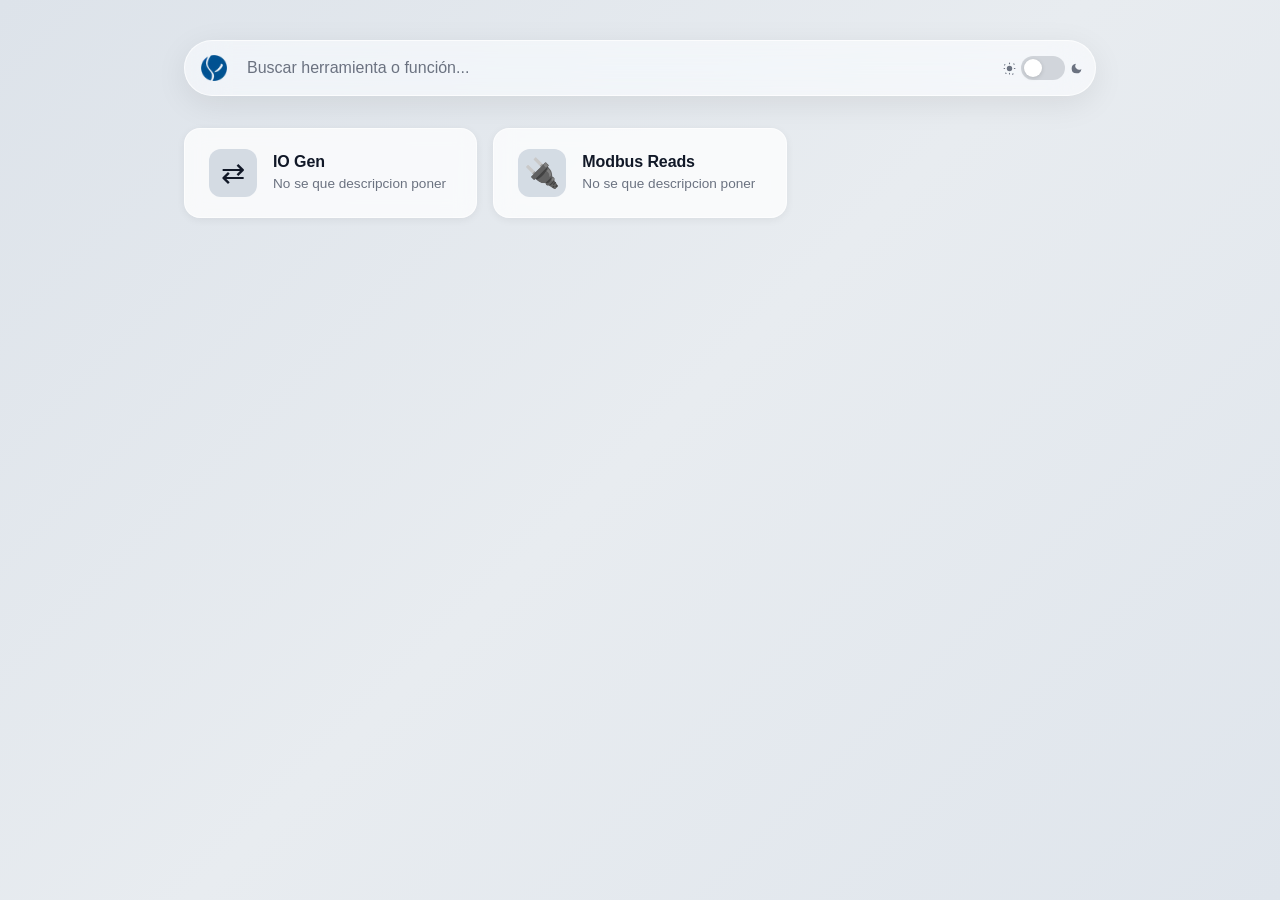
<file: index.html>
<!DOCTYPE html>
<html lang="es">
<head>
    <meta charset="UTF-8">
    <meta name="viewport" content="width=device-width, initial-scale=1.0">
    <title>Hub Tools Baltics</title>
    <link rel="icon" type="image/png" href="assets/company/by-logo-simple-blue.png">
    <link rel="stylesheet" href="css/styles.css">
</head>
<body>

    <header>
        <div class="search-hub-container">

            <div class="image-placeholder-area">
                <img id="hubLogo" src="assets/company/by-logo-simple-blue.png" alt="Logo" />
            </div>

            <input type="text" id="searchInput" placeholder="Buscar herramienta o función...">

            <div class="theme-switch-container">
                <svg class="theme-icon" viewBox="0 0 24 24" fill="currentColor" xmlns="http://www.w3.org/2000/svg">
                    <circle cx="12" cy="12" r="5"/>
                    <rect x="11" y="1" width="2" height="3" rx="1"/>
                    <rect x="11" y="20" width="2" height="3" rx="1"/>
                    <rect x="1" y="11" width="3" height="2" rx="1"/>
                    <rect x="20" y="11" width="3" height="2" rx="1"/>
                    <rect x="3.5" y="3.5" width="2" height="3" rx="1" transform="rotate(45 3.5 3.5)"/>
                    <rect x="18.5" y="3.5" width="2" height="3" rx="1" transform="rotate(-45 18.5 3.5)"/>
                    <rect x="3.5" y="20.5" width="2" height="3" rx="1" transform="rotate(-45 3.5 20.5)"/>
                    <rect x="18.5" y="20.5" width="2" height="3" rx="1" transform="rotate(45 18.5 20.5)"/>
                </svg>
                <label class="switch">
                    <input type="checkbox" id="themeToggle">
                    <span class="slider round"></span>
                </label>
                <svg class="theme-icon" viewBox="0 0 24 24" fill="currentColor" xmlns="http://www.w3.org/2000/svg">
                    <path d="M21 12.79A9 9 0 1 1 11.21 3a7 7 0 0 0 9.79 9.79z"/>
                </svg>
            </div>

        </div>
    </header>

    <main>
        <div class="tool-grid" id="toolGrid">
            <div class="no-results" id="noResults">
                No se encontraron herramientas que coincidan.
            </div>
        </div>
    </main>

    <script src="js/hub.js"></script>

</body>
</html>
</file>
<file: css/styles.css>
/* --- VARIABLES Y TEMAS --- */
:root {
    --accent-color: #0c2e62;
    --accent-color-hover: rgba(12, 46, 98, 0.15);
    --radius-main: 16px;

    /* TEMA CLARO */
    --bg-color: #E8ECF0;
    --bg-gradient: linear-gradient(135deg, #dde3ea 0%, #e8ecf0 50%, #dfe5ec 100%);
    --text-main: #111827;
    --text-muted: #6B7280;
    --card-bg: rgba(255, 255, 255, 0.75);
    --card-border: rgba(255, 255, 255, 0.6);
    --card-hover-bg: rgba(255, 255, 255, 0.95);
    --card-hover-border: rgba(12, 46, 98, 0.2);
    --card-shadow: 0 2px 8px rgba(0, 0, 0, 0.06);
    --card-hover-shadow: 0 8px 24px rgba(0, 0, 0, 0.1);

    --glass-bg: rgba(255, 255, 255, 0.55);
    --glass-border: rgba(255, 255, 255, 0.7);
    --glass-shadow: 0 8px 32px rgba(0, 0, 0, 0.08);

    --slider-bg: #d1d5db;
    --slider-knob: #ffffff;
    --slider-active: #0c2e62;
}

/* TEMA OSCURO */
body.dark-theme {
    --accent-color: #38bdf8;
    --accent-color-hover: rgba(56, 189, 248, 0.15);
    --bg-color: #000000;
    --bg-gradient: linear-gradient(135deg, #000000 0%, #1c1c1e 50%, #000000 100%);
    --text-main: #f5f5f7;
    --text-muted: #a1a1a6;
    --card-bg: rgba(28, 28, 30, 0.7);
    --card-border: rgba(255, 255, 255, 0.08);
    --card-hover-bg: rgba(44, 44, 46, 0.95);
    --card-hover-border: rgba(56, 189, 248, 0.25);
    --card-shadow: 0 2px 8px rgba(0, 0, 0, 0.4);
    --card-hover-shadow: 0 12px 32px rgba(0, 0, 0, 0.6);

    --glass-bg: rgba(28, 28, 30, 0.55);
    --glass-border: rgba(255, 255, 255, 0.1);
    --glass-shadow: 0 12px 40px rgba(0, 0, 0, 0.5);

    --slider-bg: #4b5563;
    --slider-knob: #ffffff;
    --slider-active: #38bdf8;
}

/* --- RESET --- */
*, *::before, *::after {
    margin: 0;
    padding: 0;
    box-sizing: border-box;
}

/* --- BASE --- */
body {
    font-family: -apple-system, BlinkMacSystemFont, "Segoe UI", Roboto, Helvetica, Arial, sans-serif;
    -webkit-font-smoothing: antialiased;
    -moz-osx-font-smoothing: grayscale;
    background: var(--bg-gradient);
    background-attachment: fixed;
    color: var(--text-main);
    min-height: 100vh;
    display: flex;
    flex-direction: column;
    align-items: center;
    transition: background-color 0.3s ease, color 0.3s ease;
}

/* --- HEADER --- */
header {
    width: 100%;
    max-width: 960px;
    margin-top: 2.5rem;
    margin-bottom: 2rem;
    padding: 0 1.5rem;
}

/* --- SEARCH BAR (Glass) --- */
.search-hub-container {
    width: 100%;
    display: grid;
    grid-template-columns: auto 1fr auto;
    align-items: center;
    height: 56px;

    background: var(--glass-bg);
    backdrop-filter: blur(20px) saturate(180%);
    -webkit-backdrop-filter: blur(20px) saturate(180%);
    border: 1px solid var(--glass-border);
    border-radius: 50px;
    padding: 0 0.75rem 0 1rem;
    box-shadow: var(--glass-shadow);
    transition: box-shadow 0.2s ease;
}

.image-placeholder-area {
    display: flex;
    align-items: center;
    justify-content: center;
    margin-right: 0.5rem;
    flex-shrink: 0;
}

.image-placeholder-area img {
    height: 26px;
    width: auto;
    display: block;
}

#searchInput {
    width: 100%;
    height: 100%;
    padding: 0 0.75rem;
    font-size: 1rem;
    background: transparent;
    border: none;
    color: var(--text-main);
    outline: none;
    font-family: inherit;
}

#searchInput::placeholder {
    color: var(--text-muted);
}

/* --- THEME SWITCH --- */
.theme-switch-container {
    display: flex;
    align-items: center;
    gap: 0.3rem;
    flex-shrink: 0;
}

.theme-icon {
    width: 13px;
    height: 13px;
    color: var(--text-muted);
    flex-shrink: 0;
    user-select: none;
    transition: color 0.3s ease;
}

.switch {
    position: relative;
    display: inline-block;
    width: 44px;
    height: 24px;
}

.switch input {
    opacity: 0;
    width: 0;
    height: 0;
}

.slider {
    position: absolute;
    cursor: pointer;
    inset: 0;
    background-color: var(--slider-bg);
    border-radius: 34px;
    transition: background-color 0.25s ease;
}

.slider:before {
    position: absolute;
    content: "";
    height: 18px;
    width: 18px;
    left: 3px;
    bottom: 3px;
    background-color: var(--slider-knob);
    border-radius: 50%;
    box-shadow: 0 1px 4px rgba(0, 0, 0, 0.15);
    transition: transform 0.25s ease;
}

input:checked + .slider {
    background-color: var(--slider-active);
}

input:checked + .slider:before {
    transform: translateX(20px);
}

/* --- MAIN CONTENT --- */
main {
    width: 100%;
    max-width: 960px;
    padding: 0 1.5rem;
    flex: 1;
}

/* --- TOOL GRID --- */
.tool-grid {
    display: grid;
    grid-template-columns: repeat(auto-fill, minmax(280px, 1fr));
    gap: 1rem;
    margin-bottom: 3rem;
}

/* --- TOOL CARD --- */
.tool-card {
    background: var(--card-bg);
    border: 1px solid var(--card-border);
    border-radius: var(--radius-main);
    padding: 1.25rem 1.5rem;
    text-decoration: none;
    color: var(--text-main);
    min-height: 80px;

    display: flex;
    align-items: center;
    gap: 1rem;

    backdrop-filter: blur(10px);
    -webkit-backdrop-filter: blur(10px);
    box-shadow: var(--card-shadow);
    transition: transform 0.2s ease, box-shadow 0.2s ease, background-color 0.2s ease, border-color 0.2s ease;
}

.tool-card:hover {
    background: var(--card-hover-bg);
    border-color: var(--card-hover-border);
    transform: translateY(-2px);
    box-shadow: var(--card-hover-shadow);
}

.tool-icon {
    font-size: 1.8rem;
    display: flex;
    align-items: center;
    justify-content: center;
    width: 48px;
    height: 48px;
    min-width: 48px;
    background-color: var(--accent-color-hover);
    border-radius: 12px;
}

.card-text {
    display: flex;
    flex-direction: column;
    gap: 0.2rem;
    min-width: 0;
}

.tool-title {
    font-size: 1rem;
    font-weight: 600;
    letter-spacing: -0.1px;
    white-space: nowrap;
    overflow: hidden;
    text-overflow: ellipsis;
}

.tool-desc {
    color: var(--text-muted);
    font-size: 0.85rem;
    line-height: 1.4;
    font-weight: 400;
    overflow: hidden;
    display: -webkit-box;
    -webkit-line-clamp: 2;
    -webkit-box-orient: vertical;
}

/* --- NO RESULTS --- */
.no-results {
    display: none;
    grid-column: 1 / -1;
    text-align: center;
    color: var(--text-muted);
    font-size: 1rem;
    padding: 4rem 2rem;
}

/* ═══════════════════════════════════════════════════════════
   COMPONENTES GLOBALES — reutilizables en todas las páginas
   ═══════════════════════════════════════════════════════════ */

/* --- BOTONES --- */
.btn {
    display: inline-flex;
    align-items: center;
    justify-content: center;
    gap: 0.5rem;
    padding: 0.6rem 1.4rem;
    font-family: inherit;
    font-size: 0.9rem;
    font-weight: 500;
    border-radius: 10px;
    border: 1px solid transparent;
    cursor: pointer;
    text-decoration: none;
    transition: background-color 0.2s ease, border-color 0.2s ease, box-shadow 0.2s ease, transform 0.15s ease;
    user-select: none;
}

.btn:active {
    transform: scale(0.97);
}

.btn-primary {
    background-color: var(--accent-color);
    color: #ffffff;
    border-color: var(--accent-color);
}

.btn-primary:hover {
    filter: brightness(1.1);
    box-shadow: 0 4px 14px rgba(0, 0, 0, 0.2);
}

.btn-ghost {
    background-color: transparent;
    color: var(--text-muted);
    border-color: var(--card-border);
}

.btn-ghost:hover {
    background-color: var(--accent-color-hover);
    color: var(--text-main);
    border-color: var(--accent-color);
}

/* --- MENSAJES DE ERROR --- */
.form-error {
    display: none;
    font-size: 0.82rem;
    color: #ef4444;
    margin-top: 0.5rem;
}

/* --- RESPONSIVE --- */

/* Tablet: 2 columnas fijas */
@media (max-width: 900px) {
    .tool-grid {
        grid-template-columns: repeat(2, 1fr);
    }
}

/* Mobile: 1 columna */
@media (max-width: 560px) {
    header {
        margin-top: 1.25rem;
        margin-bottom: 1.25rem;
        padding: 0 1rem;
    }

    main {
        padding: 0 1rem;
    }

    .search-hub-container {
        padding: 0 0.5rem 0 0.75rem;
    }

    #searchInput {
        font-size: 0.95rem;
        padding: 0 0.5rem;
    }

    .tool-grid {
        grid-template-columns: 1fr;
        gap: 0.75rem;
    }

    .tool-card {
        padding: 1rem 1.25rem;
    }
}
</file>
